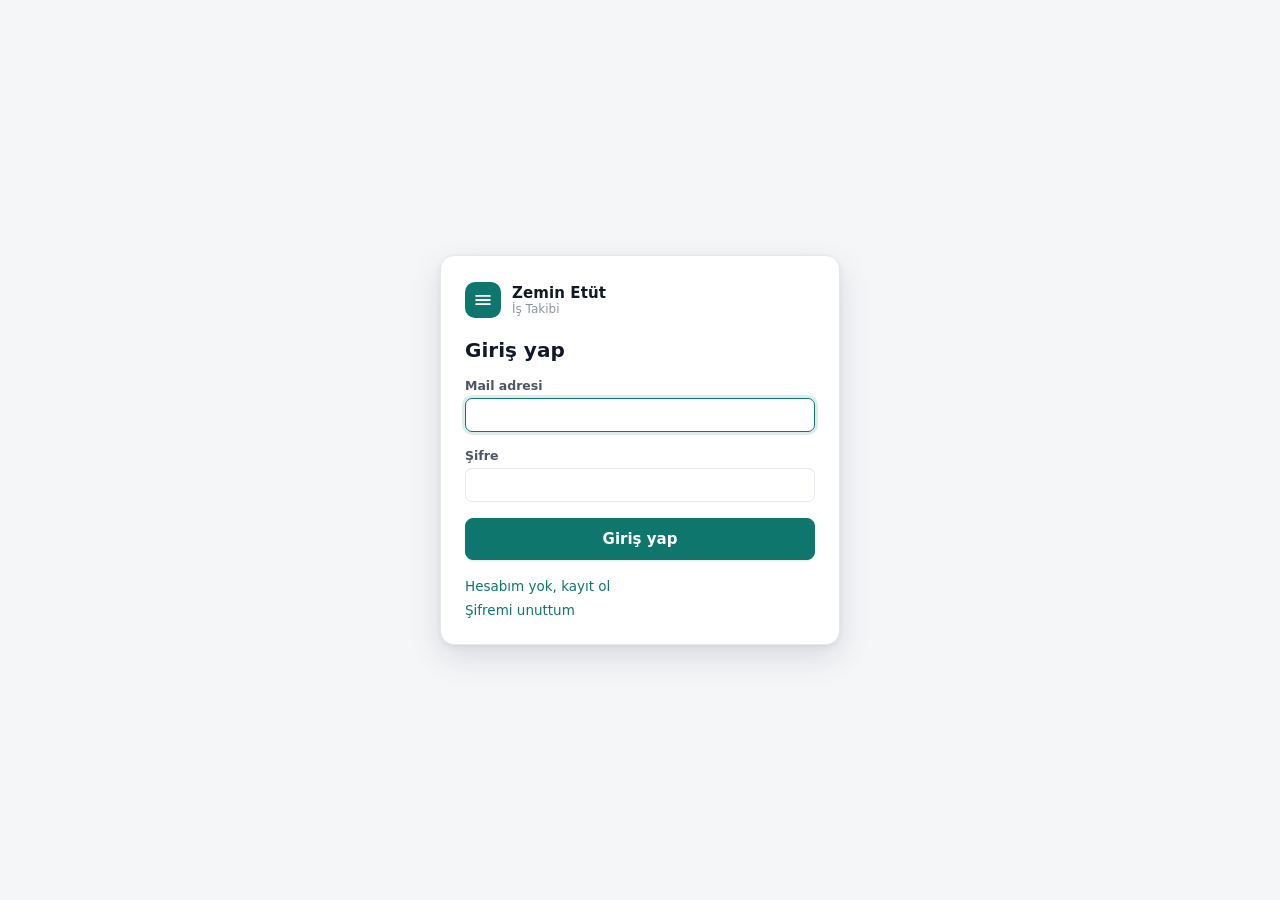
<file: index.html>
<!doctype html>
<html lang="tr">
<head>
<meta charset="utf-8">
<meta name="viewport" content="width=device-width, initial-scale=1, viewport-fit=cover">
<title>İş Takibi — Zemin Etüt</title>
<meta name="theme-color" content="#0f1b2a">
<meta name="apple-mobile-web-app-capable" content="yes">
<meta name="mobile-web-app-capable" content="yes">
<meta name="apple-mobile-web-app-title" content="İş Takibi">
<meta name="apple-mobile-web-app-status-bar-style" content="default">
<link rel="manifest" href="manifest.webmanifest">
<link rel="apple-touch-icon" href="ikon-180.png">
<link rel="icon" href="ikon-192.png">
<link rel="stylesheet" href="stil.css?v=B1.16.0">
<link rel="stylesheet" href="is_takip.css?v=B1.16.0">
<link rel="stylesheet" href="web.css?v=B1.16.0">
<link rel="stylesheet" href="dosyalar.css?v=B1.16.0">
<link rel="stylesheet" href="mali.css?v=B1.16.0">
</head>
<body class="girisli-degil">
<header class="mobil-ust">
  <button class="mobil-dugme" id="menuAc" aria-label="Menü"><svg viewBox="0 0 24 24" fill="none" stroke="currentColor" stroke-width="2" stroke-linecap="round"><path d="M4 7h16M4 12h16M4 17h16"/></svg></button>
  <div class="mobil-ad">İş Takibi</div>
  <button class="mobil-dugme" data-is-ara="1" aria-label="İş ara"><svg viewBox="0 0 24 24" fill="none" stroke="currentColor" stroke-width="2" stroke-linecap="round"><circle cx="11" cy="11" r="6.5"/><path d="M20 20l-4.2-4.2"/></svg></button>
</header>
<div class="uygulama">
  <aside class="kenar">
    <div class="marka">
      <div class="marka-ikon"><svg viewBox="0 0 32 32"><path d="M6 22h20M6 16h20M6 10h20" stroke="currentColor" stroke-width="2.6" stroke-linecap="round"/></svg></div>
      <div><div class="marka-ad">Zemin Etüt</div><div class="marka-alt">İş Takibi</div></div>
    </div>
    <nav class="menu">
      <a href="#/isler" data-sayfa="isler"><i data-i="liste"></i>İşler</a>
      <a href="#" data-is-ara="1"><i data-i="ara"></i>İş ara<span class="kisayol">Ctrl+K</span></a>
      <a href="#/isler/rapor" data-sayfa="isler/rapor"><i data-i="mesaj"></i>İşveren raporu</a>
      <a href="#/isler/aktar" data-sayfa="isler/aktar"><i data-i="yukle"></i>Excel aktar</a>
      <a href="#/mali" data-sayfa="mali" data-yonetici="1" style="display:none"><i data-i="para"></i>Mali takip</a>
      <a href="#/dosyalar" data-sayfa="dosyalar"><i data-i="klasor"></i>Dosyalar</a>
      <a href="#/kullanicilar" data-sayfa="kullanicilar" data-yonetici="1" style="display:none"><i data-i="musteri"></i>Kullanıcılar</a>
      <a href="#/hesap" data-sayfa="hesap"><i data-i="kisi"></i>Hesabım</a>
    </nav>
    <div class="kenar-alt" id="kenarFirma"></div>
  </aside>
  <main class="icerik" id="icerik"></main>
</div>
<div class="menu-perde" id="menuPerde"></div>
<div class="giris" id="giris"></div>

<div class="bildirimler" id="bildirimler"></div>
<div class="perde gizli" id="perde"></div>

<script src="vendor/supabase.js"></script>
<script src="ayar.js?v=B1.16.0"></script>
<script src="ortak_web.js?v=B1.16.0"></script>
<script src="is_takip_veri.js?v=B1.16.0"></script>
<script src="xlsx.js?v=B1.16.0"></script>
<script src="is_takip.js?v=B1.16.0"></script>
<script src="bulut.js?v=B1.16.0"></script>
<script src="dosyalar.js?v=B1.16.0"></script>
<script src="xlsx_yaz.js?v=B1.16.0"></script>
<script src="mali.js?v=B1.16.0"></script>
  <script src="mali_aktar.js?v=B1.16.0"></script>
</body>
</html>
</file>
<file: stil.css>
:root {
  --zemin: #f5f6f8;
  --yuzey: #ffffff;
  --yuzey2: #f9fafb;
  --cizgi: #e4e7ec;
  --cizgi2: #eef0f3;
  --metin: #111827;
  --metin2: #4b5563;
  --soluk: #8a93a3;
  --vurgu: #0f766e;
  --vurgu-koyu: #0b5d57;
  --vurgu-acik: #e6f4f2;
  --kirmizi: #c2410c;
  --kirmizi-z: #fff1ec;
  --turuncu: #b45309;
  --turuncu-z: #fff7e6;
  --sari: #a16207;
  --sari-z: #fefbe8;
  --yesil: #15803d;
  --yesil-z: #ecfdf3;
  --golge: 0 1px 2px rgba(16,24,40,.05), 0 1px 3px rgba(16,24,40,.06);
  --golge2: 0 12px 32px rgba(16,24,40,.12), 0 2px 6px rgba(16,24,40,.06);
  --r: 10px;
  font-family: "Segoe UI Variable Text", "Segoe UI", system-ui, -apple-system, Roboto, sans-serif;
  font-size: 14px;
  color: var(--metin);
}
* { box-sizing: border-box; }
html, body { margin: 0; height: 100%; background: var(--zemin); }
button, input, select, textarea { font: inherit; color: inherit; }
a { color: var(--vurgu); text-decoration: none; }
i[data-i] { display: inline-flex; width: 18px; height: 18px; flex: none; }
i[data-i] svg { width: 100%; height: 100%; }

.uygulama { display: grid; grid-template-columns: 232px 1fr; height: 100vh; }

/* ------------------------------------------------------------ kenar */
.kenar { background: #0f1b2a; color: #cbd5e1; display: flex; flex-direction: column; padding: 18px 12px; }
.marka { display: flex; gap: 11px; align-items: center; padding: 4px 8px 22px; }
.marka-ikon { width: 36px; height: 36px; border-radius: 10px; background: var(--vurgu); color: #fff; display: grid; place-items: center; }
.marka-ikon svg { width: 22px; height: 22px; }
.marka-ad { color: #fff; font-weight: 650; font-size: 15px; letter-spacing: .1px; }
.marka-alt { font-size: 12px; color: #8aa0b8; }
.menu { display: flex; flex-direction: column; gap: 2px; }
.menu a { display: flex; align-items: center; gap: 11px; padding: 9px 11px; border-radius: 8px; color: #cbd5e1; font-weight: 500; }
.menu a:hover { background: rgba(255,255,255,.06); color: #fff; }
.menu a.etkin { background: rgba(20,184,166,.16); color: #fff; }
.menu a.etkin i { color: #5eead4; }
.kenar-alt { margin-top: auto; padding: 12px 10px 2px; border-top: 1px solid rgba(255,255,255,.08); font-size: 12px; color: #8aa0b8; }
.kenar-alt b { display: block; color: #e2e8f0; font-weight: 600; font-size: 13px; margin-bottom: 2px; }

/* ------------------------------------------------------------ içerik */
.icerik { overflow: auto; }
.sayfa { max-width: 1180px; margin: 0 auto; padding: 28px 36px 80px; }
.ust { display: flex; align-items: center; gap: 14px; margin-bottom: 22px; }
.ust h1 { font-size: 22px; font-weight: 650; margin: 0; letter-spacing: -.2px; }
.ust .alt { color: var(--metin2); font-size: 13px; margin-top: 3px; }
.ust .bosluk { flex: 1; }
.geri { width: 34px; height: 34px; border-radius: 8px; display: grid; place-items: center; color: var(--metin2); border: 1px solid var(--cizgi); background: var(--yuzey); cursor: pointer; }
.geri:hover { background: var(--yuzey2); }

.dugme { display: inline-flex; align-items: center; gap: 8px; height: 36px; padding: 0 14px; border-radius: 8px; border: 1px solid var(--cizgi); background: var(--yuzey); cursor: pointer; font-weight: 550; white-space: nowrap; box-shadow: var(--golge); }
.dugme:hover { background: var(--yuzey2); }
.dugme.ana { background: var(--vurgu); border-color: var(--vurgu); color: #fff; }
.dugme.ana:hover { background: var(--vurgu-koyu); }
.dugme.buyuk { height: 42px; padding: 0 18px; font-size: 15px; }
.dugme.kucuk { height: 30px; padding: 0 10px; font-size: 13px; box-shadow: none; }
.dugme.hayalet { border-color: transparent; box-shadow: none; background: transparent; color: var(--metin2); }
.dugme.hayalet:hover { background: var(--cizgi2); }
.dugme.tehlike { color: var(--kirmizi); }
.dugme:disabled { opacity: .5; cursor: default; }
.dugme i { width: 16px; height: 16px; }

.kart { background: var(--yuzey); border: 1px solid var(--cizgi); border-radius: var(--r); box-shadow: var(--golge); }
.kart-bas { display: flex; align-items: center; gap: 10px; padding: 14px 18px; border-bottom: 1px solid var(--cizgi2); }
.kart-bas h2, .kart-bas h3 { margin: 0; font-size: 15px; font-weight: 620; }
.kart-bas .aciklama { color: var(--soluk); font-size: 12.5px; }
.kart-ic { padding: 16px 18px; }
.yigin > * + * { margin-top: 16px; }
.soluk { color: var(--soluk); }
.kucuk-yazi { font-size: 12.5px; }

/* ------------------------------------------------------------ projeler */
.proje-izgara { display: grid; grid-template-columns: repeat(auto-fill, minmax(260px, 1fr)); gap: 14px; }
.proje-kart { padding: 16px 18px; cursor: pointer; transition: border-color .15s, box-shadow .15s, transform .15s; display: flex; flex-direction: column; gap: 10px; min-height: 132px; }
.proje-kart:hover { border-color: #b9d9d5; box-shadow: var(--golge2); transform: translateY(-1px); }
.proje-kart .ad { font-weight: 620; font-size: 15px; line-height: 1.3; }
.proje-kart .tarih { color: var(--soluk); font-size: 12.5px; }
.proje-kart .etiketler { margin-top: auto; display: flex; gap: 6px; flex-wrap: wrap; }
.etiket { display: inline-flex; align-items: center; gap: 5px; font-size: 12px; padding: 3px 8px; border-radius: 99px; background: var(--cizgi2); color: var(--metin2); font-weight: 550; }
.etiket.yesil { background: var(--yesil-z); color: var(--yesil); }
.etiket.kirmizi { background: var(--kirmizi-z); color: var(--kirmizi); }
.etiket.turuncu { background: var(--turuncu-z); color: var(--turuncu); }
.etiket.sari { background: var(--sari-z); color: var(--sari); }
.etiket.vurgu { background: var(--vurgu-acik); color: var(--vurgu); }
.yeni-kart { border: 1.5px dashed #cfd6de; background: transparent; box-shadow: none; align-items: center; justify-content: center; color: var(--metin2); font-weight: 600; }
.yeni-kart:hover { border-color: var(--vurgu); color: var(--vurgu); background: var(--vurgu-acik); }
.bos-durum { text-align: center; padding: 60px 20px; color: var(--metin2); }
.bos-durum .buyuk-ikon { width: 56px; height: 56px; margin: 0 auto 14px; border-radius: 16px; background: var(--vurgu-acik); color: var(--vurgu); display: grid; place-items: center; }
.bos-durum .buyuk-ikon i { width: 28px; height: 28px; }
.bos-durum h2 { color: var(--metin); font-size: 18px; margin: 0 0 6px; }

/* ------------------------------------------------------------ adım çubuğu */
.adimlar { display: flex; gap: 6px; background: var(--yuzey); border: 1px solid var(--cizgi); padding: 5px; border-radius: 12px; box-shadow: var(--golge); margin-bottom: 20px; }
.adim { flex: 1; display: flex; align-items: center; gap: 10px; padding: 9px 12px; border-radius: 8px; cursor: pointer; color: var(--metin2); font-weight: 560; border: none; background: none; text-align: left; }
.adim:hover { background: var(--yuzey2); }
.adim.etkin { background: var(--vurgu-acik); color: var(--vurgu-koyu); }
.adim .no { width: 24px; height: 24px; border-radius: 99px; background: var(--cizgi2); display: grid; place-items: center; font-size: 12px; font-weight: 700; flex: none; }
.adim.etkin .no { background: var(--vurgu); color: #fff; }
.adim.tamam .no { background: var(--yesil); color: #fff; }
.adim .adim-alt { display: block; font-size: 11.5px; font-weight: 450; color: var(--soluk); }

.oto-seridi { display: flex; align-items: center; gap: 16px; padding: 16px 18px; border-radius: var(--r); background: linear-gradient(100deg, #0f766e, #115e59); color: #fff; margin-bottom: 20px; box-shadow: var(--golge2); }
.oto-seridi .metin { flex: 1; }
.oto-seridi b { font-size: 15px; font-weight: 620; display: block; }
.oto-seridi span { opacity: .82; font-size: 13px; }
.oto-seridi .dugme { background: #fff; color: var(--vurgu-koyu); border-color: #fff; }
.oto-seridi .dugme:hover { background: #ecfdfa; }

/* ------------------------------------------------------------ belgeler */
.birak { border: 1.5px dashed #c6cfd9; border-radius: var(--r); padding: 26px; text-align: center; color: var(--metin2); background: var(--yuzey2); transition: .15s; cursor: pointer; }
.birak:hover, .birak.uzerinde { border-color: var(--vurgu); background: var(--vurgu-acik); color: var(--vurgu-koyu); }
.birak b { color: var(--metin); display: block; font-size: 15px; margin-bottom: 4px; }
.birak.kucuk { padding: 14px; font-size: 13px; }
.liste { list-style: none; margin: 0; padding: 0; }
.liste li { display: flex; align-items: center; gap: 12px; padding: 10px 4px; border-bottom: 1px solid var(--cizgi2); }
.liste li:last-child { border-bottom: none; }
.dosya-ikon { width: 34px; height: 34px; border-radius: 8px; display: grid; place-items: center; background: var(--cizgi2); color: var(--metin2); flex: none; font-size: 10.5px; font-weight: 700; }
.dosya-ikon.pdf { background: #fdecec; color: #b42318; }
.dosya-ikon.docx, .dosya-ikon.doc { background: #eaf1fd; color: #1d4ed8; }
.dosya-ikon.xlsx, .dosya-ikon.xls { background: #e8f6ee; color: #15803d; }
.dosya-ikon.pptx, .dosya-ikon.ppt { background: #fdf0e7; color: #c2410c; }
.dosya-ikon.dwg, .dosya-ikon.dxf { background: #f1ecfd; color: #6d28d9; }
.liste .ad { flex: 1; min-width: 0; }
.liste .ad div:first-child { font-weight: 560; overflow: hidden; text-overflow: ellipsis; white-space: nowrap; }
.liste .ad .kucuk-yazi { color: var(--soluk); }
.iki-kolon { display: grid; grid-template-columns: 1fr 1fr; gap: 16px; }
.uc-kolon { display: grid; grid-template-columns: repeat(3, 1fr); gap: 16px; }
.foto-izgara { display: grid; grid-template-columns: repeat(auto-fill, minmax(88px, 1fr)); gap: 8px; }
.foto { aspect-ratio: 4/3; border-radius: 8px; background: var(--cizgi2) center/cover no-repeat; position: relative; border: 1px solid var(--cizgi); }
.foto button { position: absolute; top: 4px; right: 4px; width: 22px; height: 22px; border-radius: 6px; border: none; background: rgba(0,0,0,.55); color: #fff; cursor: pointer; display: none; place-items: center; padding: 0; }
.foto:hover button { display: grid; }
.foto button i { width: 13px; height: 13px; }
.gorsel-yuva { display: flex; gap: 12px; align-items: center; padding: 10px 0; border-bottom: 1px solid var(--cizgi2); }
.gorsel-yuva:last-child { border-bottom: none; }
.gorsel-yuva .onizleme { width: 92px; height: 62px; border-radius: 6px; background: var(--cizgi2) center/cover no-repeat; border: 1px solid var(--cizgi); flex: none; display: grid; place-items: center; color: var(--soluk); font-size: 11px; }
.gorsel-yuva .ad { flex: 1; }
.gorsel-yuva .ad b { font-weight: 560; display: block; }

/* ------------------------------------------------------------ veriler */
.veri-duzen { display: grid; grid-template-columns: 220px 1fr; gap: 18px; align-items: start; }
.alt-menu { position: sticky; top: 16px; display: flex; flex-direction: column; gap: 2px; }
.alt-menu button { display: flex; align-items: center; gap: 8px; padding: 8px 11px; border-radius: 8px; border: none; background: none; text-align: left; cursor: pointer; color: var(--metin2); font-weight: 540; }
.alt-menu button:hover { background: var(--cizgi2); }
.alt-menu button.etkin { background: var(--yuzey); color: var(--metin); box-shadow: var(--golge); }
.alt-menu .sayac { margin-left: auto; font-size: 11px; font-weight: 700; padding: 1px 7px; border-radius: 99px; background: var(--kirmizi-z); color: var(--kirmizi); }
.alt-menu .ayrac { font-size: 11px; text-transform: uppercase; letter-spacing: .6px; color: var(--soluk); padding: 14px 11px 6px; font-weight: 650; }
.ozet-cubugu { display: flex; gap: 8px; flex-wrap: wrap; align-items: center; margin-bottom: 14px; }
.lejant { display: flex; gap: 14px; flex-wrap: wrap; font-size: 12.5px; color: var(--metin2); }
.lejant span::before { content: ""; display: inline-block; width: 10px; height: 10px; border-radius: 3px; margin-right: 6px; vertical-align: -1px; background: var(--cizgi); }
.lejant.renkli span::before { background: var(--c); }
.lejant .oto::before { background: #f7df8a; }
.lejant .celiski::before { background: #f5b183; }
.lejant .eksik::before { background: #f19a9a; }
.lejant .elle::before { background: #9fd8b4; }

.form-satir { display: grid; grid-template-columns: 250px 1fr 26px; gap: 12px; align-items: center; padding: 7px 18px; border-bottom: 1px solid var(--cizgi2); }
.form-satir:last-child { border-bottom: none; }
.form-satir label { color: var(--metin2); font-size: 13px; line-height: 1.3; }
.form-satir label small { display: block; color: var(--soluk); font-size: 11px; font-family: ui-monospace, Consolas, monospace; }
.bolum-bas { padding: 14px 18px 6px; font-size: 11.5px; text-transform: uppercase; letter-spacing: .6px; color: var(--soluk); font-weight: 650; background: var(--yuzey2); border-bottom: 1px solid var(--cizgi2); }
.girdi { width: 100%; height: 34px; border: 1px solid var(--cizgi); border-radius: 7px; padding: 0 10px; background: var(--yuzey); outline: none; transition: border-color .12s, box-shadow .12s; }
textarea.girdi { height: auto; min-height: 64px; padding: 8px 10px; resize: vertical; line-height: 1.4; }
.girdi:focus { border-color: var(--vurgu); box-shadow: 0 0 0 3px rgba(15,118,110,.14); }
.girdi.oto { background: var(--sari-z); border-color: #f0d97a; }
.girdi.celiski { background: var(--turuncu-z); border-color: #f2b27a; }
.girdi.eksik { background: var(--kirmizi-z); border-color: #f0a6a6; }
.girdi.elle { background: var(--yesil-z); border-color: #a6dcb9; }
.girdi.degisti { border-color: var(--vurgu); background: #fff; box-shadow: 0 0 0 3px rgba(15,118,110,.10); }
.bilgi-nokta { width: 22px; height: 22px; border-radius: 99px; display: grid; place-items: center; color: var(--soluk); cursor: help; }
.bilgi-nokta i { width: 16px; height: 16px; }

.tablo-kap { overflow: auto; }
table.veri { border-collapse: separate; border-spacing: 0; width: 100%; font-size: 13px; }
table.veri th { position: sticky; top: 0; background: var(--yuzey2); text-align: left; font-weight: 600; color: var(--metin2); padding: 8px 6px; border-bottom: 1px solid var(--cizgi); white-space: nowrap; font-size: 12px; }
table.veri td { padding: 3px 3px; border-bottom: 1px solid var(--cizgi2); }
table.veri td .girdi { height: 30px; min-width: 70px; padding: 0 7px; font-size: 13px; }
table.veri td.islem { width: 34px; }
table.veri tr:hover td { background: #fafbfc; }

.kaydet-seridi { position: sticky; bottom: 16px; margin-top: 16px; display: flex; align-items: center; gap: 12px; padding: 12px 16px; background: #111827; color: #fff; border-radius: 12px; box-shadow: var(--golge2); }
.kaydet-seridi .dugme { box-shadow: none; }
.kaydet-seridi .dugme.hayalet { color: #cbd5e1; }
.kaydet-seridi .dugme.hayalet:hover { background: rgba(255,255,255,.08); }

/* ------------------------------------------------------------ uyarı kutuları */
.kutu { display: flex; gap: 12px; padding: 12px 14px; border-radius: 9px; font-size: 13px; line-height: 1.5; border: 1px solid; }
.kutu i { margin-top: 1px; }
.kutu.bilgi { background: #eff6ff; border-color: #cfe0fb; color: #1e3a8a; }
.kutu.uyari { background: var(--turuncu-z); border-color: #f6d9a8; color: #7c2d12; }
.kutu.basari { background: var(--yesil-z); border-color: #bde7cb; color: #14532d; }
.kutu ul { margin: 4px 0 0; padding-left: 18px; }

.kontrol-resim { width: 100%; border-radius: 8px; border: 1px solid var(--cizgi); display: block; background: #fff; cursor: zoom-in; }
.katman-tablo td { padding: 7px 10px; border-bottom: 1px solid var(--cizgi2); vertical-align: top; }
.katman-tablo code { background: var(--cizgi2); padding: 2px 6px; border-radius: 5px; font-size: 12.5px; font-weight: 600; }

/* ------------------------------------------------------------ çıktılar */
.rapor-kart { display: flex; align-items: center; gap: 18px; padding: 20px; }
.rapor-kart .pdf-buyuk { width: 58px; height: 70px; border-radius: 8px; background: #fdecec; color: #b42318; display: grid; place-items: center; font-weight: 800; font-size: 13px; flex: none; position: relative; }
.rapor-kart .ad { flex: 1; }
.rapor-kart .ad b { font-size: 16px; display: block; margin-bottom: 3px; }

/* ------------------------------------------------------------ firma */
.form-izgara { display: grid; grid-template-columns: repeat(2, 1fr); gap: 14px 16px; }
.alan { display: flex; flex-direction: column; gap: 5px; }
.alan.genis { grid-column: 1 / -1; }
.alan label { font-size: 12.5px; color: var(--metin2); font-weight: 560; }
.alan .ipucu { font-size: 11.5px; color: var(--soluk); }
.muh-kart { border: 1px solid var(--cizgi); border-radius: var(--r); padding: 16px; background: var(--yuzey2); }
.muh-kart h4 { margin: 0 0 12px; font-size: 14px; display: flex; align-items: center; gap: 8px; }
.logo-kutu { width: 220px; height: 96px; border: 1px solid var(--cizgi); border-radius: 8px; background: #fff center/contain no-repeat; display: grid; place-items: center; color: var(--soluk); font-size: 12px; }
.secim { display: inline-flex; align-items: center; gap: 6px; font-size: 12.5px; color: var(--metin2); cursor: pointer; }

/* ------------------------------------------------------------ iş paneli */
.is-paneli { position: fixed; right: 20px; bottom: 20px; width: 440px; max-height: 70vh; background: var(--yuzey); border-radius: 14px; box-shadow: 0 24px 60px rgba(16,24,40,.25), 0 0 0 1px rgba(16,24,40,.06); display: flex; flex-direction: column; z-index: 40; overflow: hidden; }
.is-paneli.gizli { display: none; }
.is-bas { display: flex; align-items: center; gap: 12px; padding: 14px 16px; border-bottom: 1px solid var(--cizgi2); }
.is-bas b { font-size: 14px; }
.is-bas .sure { color: var(--soluk); font-size: 12px; }
.donen { width: 20px; height: 20px; border-radius: 99px; border: 2.5px solid var(--vurgu-acik); border-top-color: var(--vurgu); animation: don 0.8s linear infinite; flex: none; }
@keyframes don { to { transform: rotate(360deg); } }
.is-adimlar { padding: 10px 16px; display: flex; flex-direction: column; gap: 7px; overflow: auto; }
.is-adim { display: flex; align-items: center; gap: 10px; font-size: 13px; color: var(--metin2); }
.is-adim .d { width: 18px; height: 18px; border-radius: 99px; display: grid; place-items: center; flex: none; background: var(--cizgi2); }
.is-adim.tamam .d { background: var(--yesil); color: #fff; }
.is-adim.uyari .d { background: #f59e0b; color: #fff; }
.is-adim.suruyor { color: var(--metin); font-weight: 560; }
.is-adim.suruyor .d { background: none; border: 2.5px solid var(--vurgu-acik); border-top-color: var(--vurgu); animation: don 0.8s linear infinite; }
.is-adim .d i { width: 12px; height: 12px; }
.is-uyarilar { margin: 0 16px 10px; max-height: 160px; overflow: auto; }
.is-uyarilar div { font-size: 12.5px; padding: 6px 9px; border-radius: 6px; background: var(--turuncu-z); color: #7c2d12; margin-top: 4px; line-height: 1.4; }
.is-log { margin: 0 16px 12px; background: #0f172a; color: #cbd5e1; font: 11.5px/1.45 ui-monospace, Consolas, monospace; padding: 10px; border-radius: 8px; max-height: 220px; overflow: auto; white-space: pre-wrap; display: none; }
.is-log.acik { display: block; }
.is-alt { display: flex; gap: 8px; padding: 10px 16px 14px; border-top: 1px solid var(--cizgi2); }

/* ------------------------------------------------------------ bildirim, pencere */
.bildirimler { position: fixed; top: 18px; right: 18px; display: flex; flex-direction: column; gap: 8px; z-index: 60; }
.bildirim { background: #111827; color: #fff; padding: 11px 14px; border-radius: 10px; box-shadow: var(--golge2); font-size: 13.5px; max-width: 380px; display: flex; gap: 10px; align-items: flex-start; animation: gir .2s ease-out; }
.bildirim.hata { background: #9a3412; }
.bildirim.basari i { color: #5eead4; }
@keyframes gir { from { opacity: 0; transform: translateY(-6px); } }
.perde { position: fixed; inset: 0; background: rgba(15,23,42,.45); z-index: 50; display: grid; place-items: center; padding: 24px; }
.perde.gizli { display: none; }
.pencere { background: var(--yuzey); border-radius: 14px; box-shadow: var(--golge2); width: min(460px, 100%); padding: 22px; }
.pencere h3 { margin: 0 0 6px; font-size: 17px; }
.pencere p { margin: 0 0 16px; color: var(--metin2); line-height: 1.5; }
.pencere .dugmeler { display: flex; justify-content: flex-end; gap: 8px; margin-top: 18px; }
.pencere.genis { width: min(1200px, 100%); padding: 10px; }
.pencere.genis img { width: 100%; display: block; border-radius: 8px; }

.sistem-satir { display: flex; gap: 14px; align-items: center; padding: 14px 18px; border-bottom: 1px solid var(--cizgi2); }
.sistem-satir:last-child { border-bottom: none; }
.durum-ikon { width: 30px; height: 30px; border-radius: 99px; display: grid; place-items: center; flex: none; }
.durum-ikon.ok { background: var(--yesil-z); color: var(--yesil); }
.durum-ikon.no { background: var(--kirmizi-z); color: var(--kirmizi); }
.durum-ikon.opsiyon { background: var(--turuncu-z); color: var(--turuncu); }
.durum-ikon i { width: 16px; height: 16px; }

.hosgeldin { max-width: 640px; margin: 8vh auto 0; text-align: center; }
.hosgeldin h1 { font-size: 28px; margin: 18px 0 8px; letter-spacing: -.4px; }
.hosgeldin p { color: var(--metin2); font-size: 15px; line-height: 1.6; }
.hosgeldin .adim-listesi { text-align: left; margin: 26px auto; display: grid; gap: 10px; max-width: 460px; }
.hosgeldin .adim-listesi div { display: flex; gap: 12px; align-items: center; padding: 12px 14px; background: var(--yuzey); border: 1px solid var(--cizgi); border-radius: 10px; }
.hosgeldin .adim-listesi .no { width: 26px; height: 26px; border-radius: 99px; background: var(--vurgu-acik); color: var(--vurgu); display: grid; place-items: center; font-weight: 700; font-size: 13px; flex: none; }

@media (max-width: 900px) {
  .uygulama { grid-template-columns: 1fr; }
  .kenar { display: none; }
  .iki-kolon, .uc-kolon, .veri-duzen, .form-izgara { grid-template-columns: 1fr; }
  .form-satir { grid-template-columns: 1fr; }
  .sayfa { padding: 20px 16px 80px; }
}

/* ---------------------------------------------------------------- iksa */
.iksa-tablo { border-collapse: collapse; width: 100%; font-size: 13px; }
.iksa-tablo th { text-align: left; font-weight: 600; color: var(--soluk, #667); padding: 4px 6px; font-size: 12px; white-space: nowrap; }
.iksa-tablo td { padding: 4px 6px; border-top: 1px solid var(--cizgi, #e5e7eb); vertical-align: middle; }
.iksa-tablo .girdi { padding: 5px 7px; }
.iksa-fotolar { display: grid; grid-template-columns: repeat(3, 1fr); gap: 12px; }
.iksa-foto { position: relative; aspect-ratio: 3 / 4; border: 1.5px dashed var(--cizgi, #d1d5db); border-radius: 10px;
  display: flex; align-items: center; justify-content: center; text-align: center; cursor: pointer; overflow: hidden; }
.iksa-foto.uzerinde { border-color: var(--vurgu); background: rgba(15,118,110,.06); }
.iksa-foto img { width: 100%; height: 100%; object-fit: cover; }
.iksa-foto [data-fsil] { position: absolute; top: 6px; right: 6px; background: rgba(255,255,255,.9); }
@media (max-width: 700px) { .iksa-fotolar { grid-template-columns: 1fr; } }
</file>
<file: is_takip.css>
/* İş takibi — stil.css'e EK sınıflar. Yalnızca stil.css'teki renk değişkenlerini kullanır. */

/* özet kutuları (kimde bekliyor) */
.ozet-kutular { display: grid; grid-template-columns: repeat(6, 1fr); gap: 12px; margin-bottom: 16px; }
.ozet-kutu { padding: 14px 16px; cursor: pointer; display: flex; align-items: center; gap: 12px; border: 1px solid var(--cizgi); transition: border-color .15s, box-shadow .15s; text-align: left; font: inherit; }
.ozet-kutu:hover { border-color: #b9d9d5; box-shadow: var(--golge2); }
.ozet-kutu.secili { border-color: var(--vurgu); box-shadow: 0 0 0 3px rgba(15,118,110,.14); }
.ozet-kutu .simge { width: 38px; height: 38px; border-radius: 10px; display: grid; place-items: center; flex: none; background: var(--cizgi2); color: var(--metin2); }
.ozet-kutu .simge.sari { background: var(--sari-z); color: var(--sari); }
.ozet-kutu .simge.turuncu { background: var(--turuncu-z); color: var(--turuncu); }
.ozet-kutu .simge.vurgu { background: var(--vurgu-acik); color: var(--vurgu); }
.ozet-kutu .simge.yesil { background: var(--yesil-z); color: var(--yesil); }
.ozet-kutu .sayi { font-size: 22px; font-weight: 650; line-height: 1.1; color: var(--metin); }
.ozet-kutu .baslik { font-size: 12.5px; color: var(--metin2); }

/* işveren çipleri */
.cipler { display: flex; gap: 6px; flex-wrap: wrap; margin-bottom: 14px; }
.cip { display: inline-flex; align-items: center; gap: 6px; height: 30px; padding: 0 11px; border-radius: 99px; border: 1px solid var(--cizgi); background: var(--yuzey); cursor: pointer; font-weight: 560; font-size: 13px; color: var(--metin2); }
.cip:hover { background: var(--yuzey2); color: var(--metin); }
.cip b { font-size: 11px; font-weight: 700; padding: 1px 7px; border-radius: 99px; background: var(--cizgi2); color: var(--metin2); }
.cip.secili { background: var(--vurgu); border-color: var(--vurgu); color: #fff; }
.cip.secili b { background: rgba(255,255,255,.22); color: #fff; }

/* süzgeç satırı */
.suzgec-satiri { display: flex; gap: 10px; align-items: center; flex-wrap: wrap; padding: 12px 18px; border-bottom: 1px solid var(--cizgi2); }
.suzgec-satiri .girdi { width: auto; }
.suzgec-satiri .ara { flex: 1; min-width: 200px; position: relative; }
.suzgec-satiri .ara .girdi { width: 100%; padding-left: 34px; }
.suzgec-satiri .ara i { position: absolute; left: 10px; top: 9px; width: 16px; height: 16px; color: var(--soluk); }

/* yapışkan üst kısım: süzgeç satırı + sütun başlıkları kaydırırken üstte kalır */
.suzgec-satiri.yapiskan { position: sticky; top: 0; z-index: 4; background: var(--yuzey); border-radius: var(--r) var(--r) 0 0; }
#tablo table.isler th { position: sticky; top: var(--baslik-ust, 0px); z-index: 3; box-shadow: 0 1px 0 var(--cizgi); }

/* iş tablosu */
table.isler td { padding: 8px 6px; vertical-align: middle; }
table.isler th { padding: 9px 6px; }
table.isler th.o, table.isler td.o { text-align: center; width: 1%; }
table.isler tbody tr { cursor: pointer; }
table.isler .ms { font-weight: 600; color: var(--metin); }
table.isler .ms-alt { font-size: 12px; color: var(--soluk); }
table.isler .sonraki { font-size: 12px; color: var(--metin2); margin-top: 3px; }
table.isler tr.tamam td { opacity: .62; }
.tablo-bos { padding: 40px 18px; text-align: center; color: var(--metin2); }

/* hızlı durum düğmesi */
.dd { width: 28px; height: 26px; border-radius: 7px; border: 1px solid var(--cizgi); background: var(--yuzey); display: inline-grid; place-items: center; cursor: pointer; padding: 0; color: var(--soluk); font-weight: 700; font-size: 12px; }
.dd i { width: 14px; height: 14px; }
.dd:hover { border-color: var(--vurgu); }
.dd.var { background: var(--yesil-z); border-color: #bde7cb; color: var(--yesil); }
.dd.yok { background: var(--kirmizi-z); border-color: #f6c9b6; color: var(--kirmizi); }
.dd.bos { color: var(--soluk); }
.dd.atildi { background: var(--cizgi2); border-color: #cfd6de; color: var(--metin2); }
.dd.soru { background: var(--sari-z); border-color: #f0d97a; color: var(--sari); }

/* hücreye yazılmış not (Excel'deki gibi) */
.dd.notlu { position: relative; }
.dd.notlu::after { content: ""; position: absolute; top: -4px; right: -4px; width: 9px; height: 9px; border-radius: 99px; background: #eab308; border: 2px solid var(--yuzey); }
table.isler .ms-not { font-size: 12px; color: var(--sari); margin-top: 2px; line-height: 1.35; }
table.isler .ms-not b { font-weight: 600; }
.alan-not { height: 30px; font-size: 13px; }
.alan-not:not(:placeholder-shown) { background: var(--sari-z); border-color: #f0d97a; }

/* tablo hücresi seçim penceresi */
.hucre-menu { position: fixed; z-index: 45; width: 370px; background: var(--yuzey); border: 1px solid var(--cizgi); border-radius: var(--r); box-shadow: var(--golge2); padding: 12px 14px; }
.hucre-menu .hm-bas { margin-bottom: 10px; }
.hucre-menu .hm-bas b { display: block; font-size: 14px; font-weight: 620; }
.hucre-menu .hm-bas span { font-size: 12px; color: var(--soluk); }
.hucre-menu .hm-sec { display: flex; width: 100%; margin-bottom: 10px; }
.hucre-menu .hm-sec button { flex: 1; justify-content: center; padding: 0 8px; white-space: nowrap; }
.hucre-menu .hm-etiket { display: block; font-size: 12px; color: var(--metin2); font-weight: 560; margin-bottom: 4px; }
.hucre-menu .hm-dugmeler { display: flex; gap: 6px; justify-content: flex-end; margin-top: 12px; }

/* iş sayfası */
.is-duzen { display: grid; grid-template-columns: 1fr 360px; gap: 18px; align-items: start; }
.is-duzen .yan { position: sticky; top: 16px; }
.secenekler { display: inline-flex; background: var(--cizgi2); border-radius: 8px; padding: 3px; gap: 2px; }
.secenekler button { border: none; background: none; height: 28px; padding: 0 12px; border-radius: 6px; cursor: pointer; font-weight: 560; color: var(--metin2); font-size: 13px; display: inline-flex; align-items: center; gap: 6px; }
.secenekler button i { width: 14px; height: 14px; }
.secenekler button:hover { color: var(--metin); }
.secenekler button:disabled { cursor: default; }
.secenekler button.secili { background: var(--yuzey); box-shadow: var(--golge); color: var(--metin); }
.secenekler button.secili.var { color: var(--yesil); }
.secenekler button.secili.yok { color: var(--kirmizi); }
.secenekler button.secili.soru { color: var(--sari); }
.durum-satir { display: grid; grid-template-columns: minmax(150px, 1fr) 200px 330px; gap: 12px; align-items: center; padding: 10px 18px; border-bottom: 1px solid var(--cizgi2); }
.durum-satir .secenekler { justify-self: end; }
.durum-satir:last-child { border-bottom: none; }
.durum-satir b { font-weight: 580; display: block; }
.durum-satir span { color: var(--soluk); font-size: 12px; }
.adimlar.salt .adim { cursor: default; }
.adimlar.salt .adim:hover { background: none; }
.adimlar.salt .adim.etkin:hover { background: var(--vurgu-acik); }

/* sonraki adım / mesaj satırları */
.mesaj-grup + .mesaj-grup { margin-top: 14px; }
.mesaj-grup h4 { margin: 0 0 6px; font-size: 11.5px; text-transform: uppercase; letter-spacing: .6px; color: var(--soluk); font-weight: 650; display: flex; align-items: center; gap: 6px; }
.mesaj-grup h4 i { width: 14px; height: 14px; }
.mesaj { display: flex; gap: 8px; align-items: flex-start; padding: 8px 10px; border-radius: 8px; background: var(--yuzey2); border: 1px solid var(--cizgi2); font-size: 13px; line-height: 1.45; }
.mesaj + .mesaj { margin-top: 6px; }
.mesaj .m { flex: 1; }
.mesaj.musteri { background: var(--sari-z); border-color: #f3e6a9; }
.mesaj.biz { background: var(--turuncu-z); border-color: #f6d9a8; }
.mesaj.sondaj { background: var(--cizgi2); border-color: var(--cizgi); }
.mesaj.lab { background: var(--vurgu-acik); border-color: #c4e5e0; }
.mesaj.tamam { background: var(--yesil-z); border-color: #bde7cb; }
.kopya { border: none; background: none; cursor: pointer; color: var(--soluk); padding: 2px; border-radius: 6px; display: grid; place-items: center; }
.kopya:hover { color: var(--vurgu); background: rgba(15,118,110,.08); }
.kopya i { width: 15px; height: 15px; }
.gecmis { list-style: none; margin: 0; padding: 0; font-size: 12.5px; }
.gecmis li { display: flex; gap: 8px; padding: 6px 0; border-bottom: 1px solid var(--cizgi2); color: var(--metin2); }
.gecmis li:last-child { border-bottom: none; }
.gecmis li .z { color: var(--soluk); margin-left: auto; white-space: nowrap; text-align: right; }

/* rapor */
.rapor-metin { white-space: pre-wrap; font: 13.5px/1.6 "Segoe UI Variable Text", "Segoe UI", system-ui, sans-serif; background: var(--yuzey2); border: 1px solid var(--cizgi2); border-radius: 8px; padding: 12px 14px; margin: 0; color: var(--metin); }
.rapor-bolum + .rapor-bolum { margin-top: 16px; }
.rapor-bolum .kart-bas .bosluk { flex: 1; }
.rapor-secenek { display: flex; gap: 16px; align-items: center; flex-wrap: wrap; }

@media (max-width: 1100px) {
  .is-duzen { grid-template-columns: 1fr; }
  .is-duzen .yan { position: static; }
}
@media (max-width: 900px) {
  .durum-satir { grid-template-columns: 1fr; }
  .ozet-kutular { grid-template-columns: repeat(2, 1fr); }
}

/* iş ara penceresi */
.pencere.ara-pencere { width: min(680px, 100%); padding: 0; overflow: hidden; align-self: start; margin-top: 10vh; }
.ara-girdi { position: relative; padding: 14px 16px; border-bottom: 1px solid var(--cizgi2); }
.ara-girdi i { position: absolute; left: 28px; top: 25px; width: 18px; height: 18px; color: var(--soluk); }
.ara-girdi .girdi { height: 42px; font-size: 15px; padding-left: 40px; }
.ara-sonuc { max-height: 56vh; overflow: auto; padding: 6px; }
.ara-satir { display: flex; align-items: center; gap: 12px; padding: 9px 12px; border-radius: 8px; cursor: pointer; }
.ara-satir.secili { background: var(--vurgu-acik); }
.ara-satir .ara-ad { flex: 1; min-width: 0; }
.ara-satir .ara-ad b { display: block; font-weight: 600; }
.ara-satir .ara-ad span { font-size: 12px; color: var(--soluk); }
.ara-satir .ara-ap { font-size: 13px; color: var(--metin2); white-space: nowrap; }
.ara-bos { padding: 18px 12px; color: var(--soluk); text-align: center; font-size: 13px; }
.ara-alt { padding: 8px 16px; border-top: 1px solid var(--cizgi2); font-size: 12px; color: var(--soluk); background: var(--yuzey2); }
.menu a .kisayol { margin-left: auto; font-size: 11px; color: #8aa0b8; border: 1px solid rgba(255,255,255,.14); border-radius: 5px; padding: 0 5px; }

/* sondaj süzgecinde sondajcı çipleri */
.sondajci-cipler { padding: 10px 16px; margin: 0; align-items: center; border-bottom: 1px solid var(--cizgi); }
</file>
<file: web.css>
/* İş Takibi — bulut sürümüne özel: giriş ekranı, kullanıcılar, telefon görünümü. Yalnızca stil.css değişkenleri. */
body { -webkit-tap-highlight-color: transparent; }

/* giriş */
.giris { display: none; }
body.girisli-degil .giris { display: grid; place-items: center; min-height: 100vh; min-height: 100dvh; padding: 24px 16px; background: var(--zemin); }
body.girisli-degil .uygulama, body.girisli-degil .mobil-ust { display: none !important; }
.giris-kart { width: min(400px, 100%); background: var(--yuzey); border: 1px solid var(--cizgi); border-radius: 14px; box-shadow: var(--golge2); padding: 26px 24px; }
.giris-kart h1 { font-size: 20px; margin: 0 0 16px; font-weight: 650; }
.giris-marka { padding: 0 0 20px; }
.giris-marka .marka-ad { color: var(--metin); }
.giris-marka .marka-alt { color: var(--soluk); }
.giris-alt { display: flex; flex-direction: column; gap: 8px; margin-top: 18px; font-size: 13.5px; }
.giris-p { color: var(--metin2); line-height: 1.55; margin: 0 0 12px; }
.giris-eposta { background: var(--cizgi2); border-radius: 8px; padding: 10px 12px; font-weight: 600; word-break: break-all; }

/* kullanıcılar */
.kul-form { display: grid; grid-template-columns: 2fr 1.4fr 1fr auto; gap: 10px; }
.kul-liste li { padding: 10px 18px; }
.kul-liste .dosya-ikon i { width: 16px; height: 16px; }

/* telefon üst çubuğu ve açılır menü */
.mobil-ust { display: none; }
.menu-perde { display: none; }
@media (max-width: 900px) {
  .mobil-ust { display: flex; align-items: center; gap: 8px; position: sticky; top: 0; z-index: 30; background: #0f1b2a; color: #fff;
    padding: calc(env(safe-area-inset-top) + 8px) 10px 8px; }
  .mobil-ad { flex: 1; font-weight: 650; font-size: 16px; text-align: center; }
  .mobil-dugme { width: 40px; height: 40px; border: none; background: transparent; color: #fff; border-radius: 10px; display: grid; place-items: center; }
  .mobil-dugme:active { background: rgba(255,255,255,.1); }
  .mobil-dugme svg { width: 22px; height: 22px; }
  .uygulama { height: calc(100dvh - 56px - env(safe-area-inset-top)); }
  .kenar { display: flex; position: fixed; z-index: 55; top: 0; bottom: 0; left: 0; width: 264px; transform: translateX(-105%); transition: transform .2s ease;
    padding-top: calc(env(safe-area-inset-top) + 18px); padding-bottom: calc(env(safe-area-inset-bottom) + 12px); }
  body.menu-acik .kenar { transform: none; box-shadow: var(--golge2); }
  body.menu-acik .menu-perde { display: block; position: fixed; inset: 0; z-index: 54; background: rgba(15,23,42,.45); }
  .menu a { padding: 12px 11px; }
  .menu a .kisayol { display: none; }
  .sayfa { padding: 16px 12px calc(env(safe-area-inset-bottom) + 60px); }
  .girdi, select.girdi, textarea.girdi { font-size: 16px; }          /* iPhone'da yazarken sayfa büyümesin */
  .ust { flex-wrap: wrap; }
  .ust h1 { font-size: 20px; }
  .ust .bosluk { flex-basis: 100%; height: 0; }
  .ozet-kutular { grid-template-columns: repeat(2, 1fr); gap: 8px; }
  .ozet-kutu { padding: 10px 12px; }
  .ozet-kutu .simge { width: 32px; height: 32px; }
  .ozet-kutu .sayi { font-size: 19px; }
  .suzgec-satiri.yapiskan { position: static; }
  .suzgec-satiri .girdi { flex: 1 1 140px; }
  .adimlar { overflow-x: auto; }
  .adim { min-width: 140px; }
  .is-duzen .yan { position: static; }
  .hucre-menu { width: min(370px, calc(100vw - 16px)); }
  .kul-form { grid-template-columns: 1fr; }
  .bildirimler { left: 12px; right: 12px; top: calc(env(safe-area-inset-top) + 64px); }
  .bildirim { max-width: none; }
  .perde { z-index: 60; align-items: start; }
  .pencere.ara-pencere { margin-top: calc(env(safe-area-inset-top) + 8px); }
  .ara-girdi .girdi { -webkit-appearance: none; appearance: none; }
  .ara-alt { display: none; }
  .ara-sonuc { max-height: 60dvh; }
  .rapor-bolum .kart-bas { flex-wrap: wrap; }
}

/* telefonda iş tablosu kart gibi görünür */
@media (max-width: 700px) {
  #tablo table.isler thead { display: none; }
  #tablo table.isler, #tablo table.isler tbody { display: block; }
  #tablo table.isler tr { display: flex; flex-wrap: wrap; align-items: flex-start; gap: 6px 4px; padding: 12px 14px; border-bottom: 1px solid var(--cizgi2); }
  #tablo table.isler td { display: block; border: none; padding: 0; }
  /* 1. satır: mal sahibi + ada/parsel, 2: işveren, 3: dokuz durum düğmesi, 4: aşama */
  #tablo table.isler td.h-ms { order: 0; flex: 0 0 calc(100% - 104px); min-width: 0; }
  #tablo table.isler td.h-ap { order: 1; flex: 0 0 96px; text-align: right; font-weight: 600; color: var(--metin2); white-space: normal !important; }
  #tablo table.isler td.h-isv { order: 2; flex: 1 1 100%; margin-top: -4px; color: var(--soluk); }
  #tablo table.isler td.o { order: 3; flex: 0 0 auto; width: auto; text-align: center; }
  #tablo table.isler td.h-durum { order: 4; }
  #tablo table.isler td.o::before { content: attr(data-k); display: block; font-size: 9.5px; color: var(--soluk); margin-bottom: 2px; letter-spacing: -.1px; }
  #tablo table.isler td.h-durum { flex: 1 1 100%; }
  #tablo table.isler .dd { width: 32px; height: 30px; }
  #tablo table.isler tr:hover td { background: none; }
}

.surum-cubugu { position: fixed; left: 50%; transform: translateX(-50%); bottom: calc(16px + env(safe-area-inset-bottom)); z-index: 80;
  display: flex; align-items: center; gap: 12px; padding: 10px 12px 10px 16px; border-radius: 12px; background: var(--metin, #0f172a); color: #fff;
  box-shadow: 0 8px 24px rgba(0,0,0,.25); font-size: 14px; white-space: nowrap; }
</file>
<file: dosyalar.css>
/* İş Takibi — dosyalar (yalnızca stil.css değişkenleri) */
.dosya-bilgi { padding: 10px 18px; border-bottom: 1px solid var(--cizgi2); color: var(--metin2); display: flex; gap: 6px; align-items: center; flex-wrap: wrap; }
.dosya-bilgi i { width: 15px; height: 15px; color: var(--soluk); }
.dosya-katlar { padding: 10px 12px 14px; display: grid; gap: 8px; }
.dosya-kat { border: 1.5px dashed transparent; border-radius: 9px; padding: 6px 8px; transition: .12s; }
.dosya-kat.bos { border-color: var(--cizgi2); }
.dosya-kat.uzerinde { border-color: var(--vurgu); background: var(--vurgu-acik); }
.dosya-kat-bas { display: flex; align-items: center; gap: 8px; min-height: 30px; }
.dosya-kat-bas b { font-weight: 600; font-size: 13.5px; }
.dosya-kat-bas .dugme { margin-left: auto; }
.dosya-kat-ipucu { font-size: 12px; color: var(--soluk); padding: 0 0 4px; }
.dosya-kat .liste li { padding: 7px 2px; }
.dosya-kat .liste .ad a { color: var(--metin); font-weight: 560; }
.dosya-kat .liste .ad a:hover { color: var(--vurgu); text-decoration: underline; }
.dosya-kat .etiket i { width: 12px; height: 12px; }
.dosya-kat .kucuk-yazi .etiket { font-size: 11px; padding: 1px 6px; margin-left: 4px; vertical-align: 1px; }
.dosya-satir[draggable="true"] { cursor: grab; }
.dosya-ikon.jpg, .dosya-ikon.jpeg, .dosya-ikon.png { background: #eef6ff; color: #1d4ed8; }
.dosya-rozet { color: var(--vurgu); font-weight: 600; white-space: nowrap; }
.kullanim { height: 10px; border-radius: 99px; background: var(--cizgi2); overflow: hidden; }
.kullanim div { height: 100%; background: var(--vurgu); border-radius: 99px; }
.kullanim div.dolu { background: var(--kirmizi); }
.esle-bas { margin: 4px 0 8px; font-size: 13.5px; }
.esle-tablo td { padding: 7px 6px; vertical-align: middle; }
.esle-tablo td i { width: 16px; height: 16px; color: var(--soluk); }
.esle-tablo .ms { font-weight: 600; }
.esle-alt { display: flex; gap: 12px; align-items: center; flex-wrap: wrap; justify-content: space-between; padding-top: 6px; border-top: 1px solid var(--cizgi2); }
@media (max-width: 700px) {
  .esle-tablo tr { display: grid; grid-template-columns: 1fr; }
  .esle-tablo td { width: auto !important; }
}
@media (max-width: 900px) {
  .dosya-kat-ipucu { display: none; }
  .dosya-kat.bos { padding: 2px 8px; }
  .dosya-katlar { gap: 4px; }
}
.esle-tablo select.onerildi { background: var(--yesil-z); border-color: #a6dcb9; }
details > summary.esle-bas { margin: 8px 0; }

.esle-sec { display: flex; gap: 6px; align-items: center; }
.esle-sec select { flex: 1; min-width: 0; }
.ka-liste { max-height: 55vh; overflow: auto; margin: 10px 0; border: 1px solid var(--kenar, #e2e8f0); border-radius: 8px; }
.ka-sira { display: flex; align-items: center; gap: 6px; padding-right: 8px; border-bottom: 1px solid var(--kenar, #e2e8f0); }
.ka-sira .ka-satir { border-bottom: 0; flex: 1; }
.ka-satir { display: flex; flex-direction: column; align-items: flex-start; gap: 2px; width: 100%; text-align: left; padding: 8px 10px; background: none; border: 0; border-bottom: 1px solid var(--kenar, #e2e8f0); cursor: pointer; font: inherit; color: inherit; }
.ka-satir:hover { background: var(--vurgu-acik, rgba(37,99,235,.08)); }

/* çift klasörler */
.cift-is { border: 1px solid var(--cizgi); border-radius: 10px; padding: 10px 12px; display: flex; flex-direction: column; gap: 8px; }
.cift-klasor { display: flex; gap: 10px; align-items: center; padding-top: 8px; border-top: 1px dashed var(--cizgi); }
</file>
<file: mali.css>
/* İş Takibi — mali takip (yalnızca stil.css değişkenleri) */
.mali-kutular { grid-template-columns: repeat(auto-fit, minmax(190px, 1fr)); }
.mali-kutular .sayi { font-size: 19px; }
.ozet-kutu .simge.kirmizi { background: var(--kirmizi-z); color: var(--kirmizi); }
.mali-kutular .ozet-kutu { cursor: default; }
.mali-kutular .ozet-kutu:hover { border-color: var(--cizgi); box-shadow: var(--golge); }
.mali-sekme { display: flex; width: max-content; max-width: 100%; overflow-x: auto; }
.mali-sekme button { height: 32px; }
table.mali-tablo td { padding: 8px 10px; vertical-align: middle; }
table.mali-tablo th { padding: 9px 10px; }
table.mali-tablo .sag { text-align: right; white-space: nowrap; }
table.mali-tablo tfoot td { background: var(--yuzey2); border-top: 1px solid var(--cizgi); }
table.mali-tablo tr.soluk td { color: var(--soluk); }
.fiyat-girdi { height: 32px; text-align: right; }
.fiyat-girdi.ozel, .mali-is .girdi.ozel { background: var(--vurgu-acik); border-color: #b9d9d5; font-weight: 600; }
.fiyat-girdi::placeholder { color: var(--soluk); }
.mali-form { display: flex; gap: 10px; align-items: center; flex-wrap: wrap; }
.mali-form .girdi { width: auto; flex: 1 1 160px; }
.mali-form .alan { flex: 1 1 180px; }
.mali-liste li { padding: 9px 16px; }
.mali-ikili { display: grid; grid-template-columns: 1fr 120px; gap: 8px; }
.mali-net { padding: 8px 10px; background: var(--yuzey2); border-radius: 8px; border: 1px solid var(--cizgi2); color: var(--metin2); }
@media (max-width: 900px) {
  .mali-kutular, .mali-kutular[style] { grid-template-columns: repeat(2, 1fr) !important; }
  .mali-kutular .sayi { font-size: 16px; }
}

.donem-sec { border: 0; background: transparent; color: inherit; font: inherit; padding: 0; margin: 0; cursor: pointer; max-width: 100%; }
.donem-sec:focus { outline: 2px solid var(--vurgu); border-radius: 4px; }

/* ödemeyi birden çok işe dağıtma */
.pencere.orta { width: min(640px, 100%); max-height: calc(100vh - 32px); overflow: auto; }
.is-dagit { border: 1px solid var(--cizgi); border-radius: 10px; max-height: 260px; overflow: auto; }
.is-dagit-satir { display: grid; grid-template-columns: auto 1fr 130px; gap: 10px; align-items: center; padding: 7px 10px; border-bottom: 1px solid var(--cizgi); cursor: pointer; font-size: 13px; }
.is-dagit-satir:last-child { border-bottom: 0; }
.is-dagit-satir .girdi { padding: 6px 8px; text-align: right; }
.is-dagit-satir .girdi:disabled { opacity: .4; }
@media (max-width: 560px) { .is-dagit-satir { grid-template-columns: auto 1fr 100px; } }
</file>
